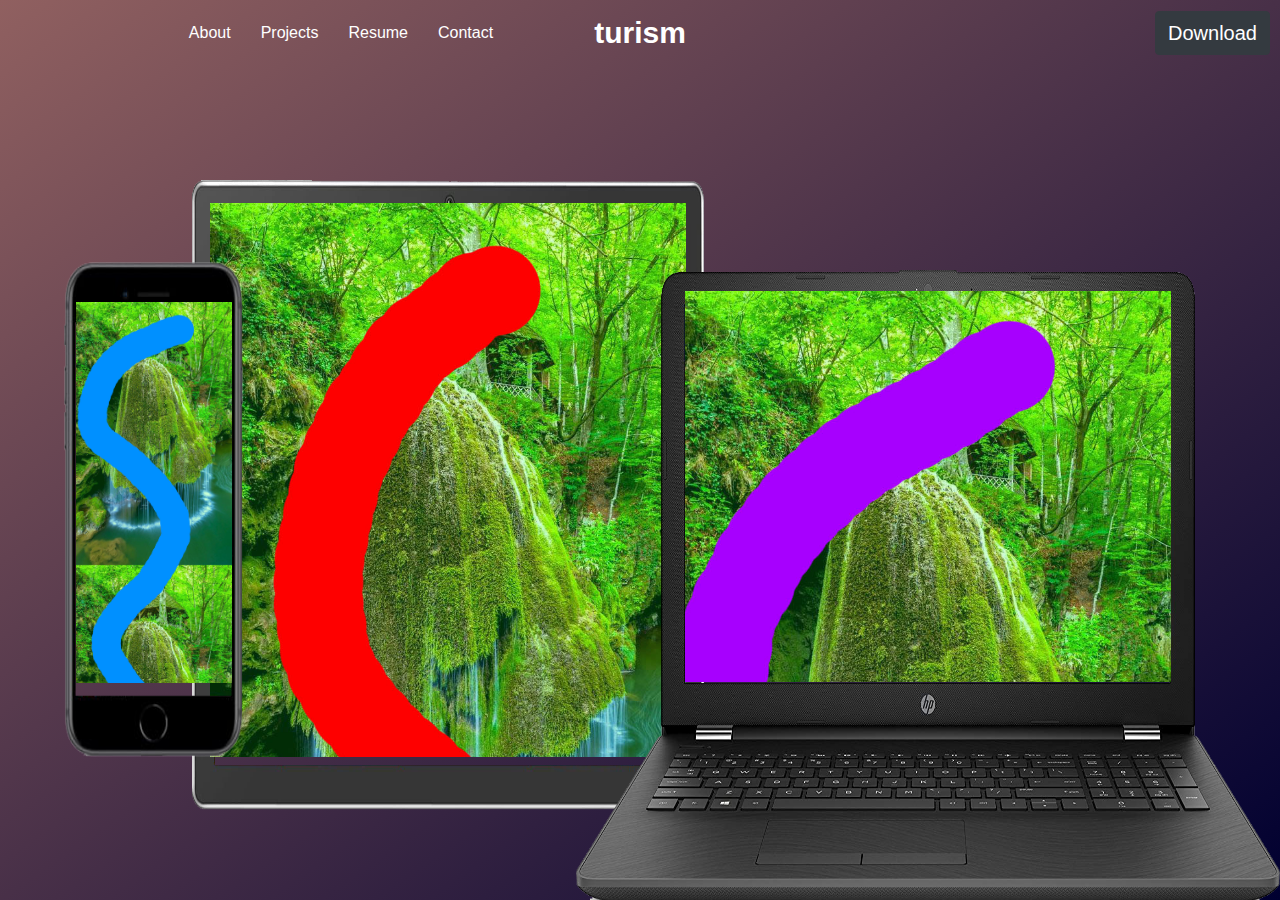
<file: resume.html>
<!doctype html>
<html lang="en">

<head>
   <!-- Required meta tags -->
   <meta charset="utf-8">
   <meta name="viewport" content="width=device-width, initial-scale=1">

   <!-- Bootstrap CSS -->
   <link href="bootstrap/css/bootstrap.min.css" rel="stylesheet">
   <link href="css/style.css" rel="stylesheet">
	<link href="css/resume.css" rel="stylesheet">
	
   <!-- <link href="css/body.css" rel="stylesheet"> -->
   <link rel="stylesheet" href="https://stackpath.bootstrapcdn.com/font-awesome/4.7.0/css/font-awesome.min.css" />
   
   
   <title>Turism</title>
   <link rel="icon" href="image/fab-icon.png" type="image/gif" sizes="16x16">
   
</head>

<body>

   <header class="container-fluid">
      <div class="row">
	  
		<div class="navbar">
		
			<div class="nav-only">
			
				<ul>
					<li><a href="about.html">About</a></li>
					<li><a href="project.html">Projects</a></li>
					<li><a href="resume.html">Resume</a></li>
					<li><a href="contact.html">Contact</a></li>
				
				</ul>
			
			</div>
			
			<div class="title-text"><a href="index.html">turism</a></div>
			
			
			<div class="menu-nav" id="menu_nav">
				<a href="#"><i class="fa fa-bars fa-lg" aria-hidden="true"></i></a>
				
				<!-- ........... -->
				<div class="navbar-2" id="navbar_2">
				
					<ul>
						<li><a href="about.html">About</a></li>
						<li><a href="project.html">Projects</a></li>
						<li><a href="resume.html">Resume</a></li>
						<li><a href="contact.html">Contact</a></li>
						
					</ul>
				
				</div>
				
				<!-- ........... -->
				
			</div>
			
			
			<div class="button-holder">
				<!-- <button type="button" class="btn btn-dark">Download!</button> -->
				<a href="pdf/resumepdf.pdf" target="_blank">
					<button type="button" class="btn btn btn-dark" >Download</button>
				</a>
			</div>
			
		</div>
		
		
		<div class="image-holder-2">
		
		</div>
		
		<div class="image-holder">
		
			<div class="laptop-image">
				<div class="laptop-screen">
					<!-- <div class="screen-image"></div> -->
					<img src="image/laptop_image.jpg" alt="" style=' width: 100%; object-fit: contain-width'/>
				</div>
			</div>
			
			<div class="tablet-image">
				<div class="tablet-screen">
					<!-- <div class="screen-image"></div> -->
					<img src="image/tablet_image.jpg" alt="" style=' width: 100%; object-fit: contain-width'/>
				</div>
			</div>
			
			<div class="phone-image">
				<div class="phone-screen">
					<!-- <div class="screen-image"></div> -->
					<img src="image/phone_image.jpg" alt="" style=' width: 100%; object-fit: contain-width'/>
				</div>
			</div>
			
		</div>
		
	  </div>
   </header>


   <!-- JavaScript -->
   <script type="text/javascript" src="script/jquery-3.5.1.min.js"></script>
   <!-- <script type="text/javascript" src="script/popper.min.js"></script> -->
   <script type="text/javascript" src="bootstrap/js/bootstrap.min.js"></script>
   <script type="text/javascript" src="script/resume.js"></script>
   <script type="text/javascript" src="script/sweetalert.min.js"></script>
   
   <!-- <script src="//cdn.jsdelivr.net/npm/sweetalert2@10"></script> -->

</body>

</html>
</file>
<file: css/style.css>
body{
    margin: 0px;
    padding: 0px;
}



.navbar{
	
	/* border: 1px solid aqua; */
	
	position:relative;
	width:100%;
	display: inline-flex;
	
	/* align-items: center; */
	/* height:auto; */
	
	/* justify-content: center; */
    /* align-items: center; */
	
	margin-top:10px;
	height:45px;
	
}



.navbar .nav-only ul{
	position:relative;
	list-style:none;
	
	/* display:inline-flex; */
	height:100%;
	width:100%;
	
	display: flex;
    justify-content: center;
    align-items: center;
    /* flex-flow: column; */
	/* border: 1px solid yellow; */
	
	z-index:3;
}

.navbar .nav-only ul li{
	/* width:auto; */
	/* position:relative; */
	/* margin-left:3%; */
	margin-right:5%;
	/* padding:5px; */
	/* padding-left:5%; */
	
	display:flex;
	text-align:center;
    align-items: center;
	
	font-weight:500;
	color:white;
	/* border: 1px solid blue; */
	
	/* cursor:pointer; */
	
	
}

.navbar .nav-only ul li a{
	text-decoration:none;
	/* border:1px solid red; */
}

.navbar .nav-only ul li a:hover{
	
	color:yellow;
	transition: color 0.5s;
	/* font-weight:700; */
}


.title-text, .navbar .nav-only ul li a{
	color:white;
	
	transition: color 0.5s;
}



.title-text{
	
	font-size:30px;
	font-weight:900;
	/* color:red; */
	
	position:absolute;
	left: 50%;
	transform: translate(-50%, 0%); 

	/* border: 1px solid black; */
	z-index:3;
}

.title-text a{
	
	text-decoration:none;
	color:white;
	
	transition:all 0.5s;
}

.title-text a:hover{
	
	text-decoration:none;
	color:#00F7FF;
	
	transition:all 0.5s;
}



.menu-nav a{
	color:white;
}

/* For mobile phones: */
@media only screen and (min-width: 0px) {

  
	.search-col-bar{
		position:absolute;
		color:white;
		height:100vh;
		right:0;
		width:auto;
		/* background:red; */
		display:none;
	} 

	.navbar .nav-only{
		/* border: 1px solid red; */
		position:absolute;
		width:50%;
		height:100%;
		/* display: inline-flex; */
		display: none;
	}


	.menu-nav{
		z-index:3;
		position:absolute;
		color:white;
		top:0%;
		margin-top:5px;
		/* border: 1px solid red; */
		display:block;
		
		background:black;
		padding:10px;
		
		border-radius:7px;
	}
	
	.menu-nav .navbar-2{
		border:1px solid gray;
		display:none;
		
		/* display: flex; */
		align-items: center;
		justify-content: center;
		
		/* transform:Scale(1); */
		transition:all 1s;
	}
	
	.menu-nav .navbar-2 ul{
		/* border:1px solid blue; */
		list-style:none;
		/* display:flex; */
		/* left:0%; */
	}

	.menu-nav .navbar-2 ul li{
		/* position:absolute; */
		/* border:1px solid yellow; */
		/* width:100%; */
		transform:translate(-25%,0%);
		margin:4px 0px;
		
		border-bottom:1px solid white;
		padding:0px 10px;
		
	}

	.menu-nav .navbar-2 ul li a{
		/* border:1px solid green; */
		text-decoration:none;
		color:white;
	}

	.menu-nav .navbar-2 ul li:hover{
		
		background: #4E6352;
		border-radius:7px;
		
		transition-duration: 0.5s;
		transition-property: background;
		
	}

}

/* For mobile phones: */
@media only screen and (min-width: 300px) {

  
	.search-col-bar{
		position:absolute;
		color:white;
		height:100vh;
		right:0;
		width:auto;
		display:block;
		/* background:red; */
	} 

	.navbar .nav-only{
		/* border: 1px solid red; */
		position:absolute;
		width:50%;
		height:100%;
		/* display: inline-flex; */
		display: none;
	}


	.menu-nav{
		z-index:3;
		position:absolute;
		color:white;
		top:0%;
		margin-top:5px;
		/* border: 1px solid red; */
		display:block;
		
		background:black;
		padding:10px;
		
		border-radius:7px;
	}
	
	.menu-nav .navbar-2{
		border:1px solid gray;
		display:none;
		
		/* display: flex; */
		align-items: center;
		justify-content: center;
		
		/* transform:Scale(1); */
		transition:all 1s;
	}
	
	.menu-nav .navbar-2 ul{
		/* border:1px solid blue; */
		list-style:none;
		/* display:flex; */
		/* left:0%; */
	}

	.menu-nav .navbar-2 ul li{
		/* position:absolute; */
		/* border:1px solid yellow; */
		/* width:100%; */
		transform:translate(-25%,0%);
		margin:4px 0px;
		
		border-bottom:1px solid white;
		padding:0px 10px;
		
	}

	.menu-nav .navbar-2 ul li a{
		/* border:1px solid green; */
		text-decoration:none;
		color:white;
	}

	.menu-nav .navbar-2 ul li:hover{
		
		background: #4E6352;
		border-radius:7px;
		
		transition-duration: 0.5s;
		transition-property: background;
		
	}

}
@media only screen and (min-width: 500px) {
  /* For tablets: */
  
	.search-col-bar{
		position:absolute;
		color:white;
		height:100vh;
		right:0;
		width:auto;
		/* background:red; */
	} 

	.navbar .nav-only{
		/* border: 1px solid red; */
		position:absolute;
		width:50%;
		height:100%;
		/* display: inline-flex; */
		display: none;
	}


	.menu-nav{
		z-index:3;
		position:absolute;
		color:white;
		top:0%;
		margin-top:5px;
		/* border: 1px solid red; */
		display:block;
		
		background:black;
		padding:10px;
		
		border-radius:7px;
	}
	
	.menu-nav .navbar-2{
		/* border:1px solid gray; */
		display:none;
		
		/* display: flex; */
		align-items: center;
		justify-content: center;
		
		/* transform:Scale(1); */
		transition:all 1s;
	}
	
	.menu-nav .navbar-2 ul{
		/* border:1px solid blue; */
		list-style:none;
		/* display:flex; */
		/* left:0%; */
	}

	.menu-nav .navbar-2 ul li{
		/* position:absolute; */
		/* border:1px solid yellow; */
		/* width:100%; */
		transform:translate(-25%,0%);
		margin:4px 0px;
		
		border-bottom:1px solid white;
		padding:0px 10px;
		
	}

	.menu-nav .navbar-2 ul li a{
		/* border:1px solid green; */
		text-decoration:none;
		color:white;
	}

	.menu-nav .navbar-2 ul li:hover{
		
		background: #4E6352;
		border-radius:7px;
		
		transition-duration: 0.5s;
		transition-property: background;
		
	}

	
	

}

@media only screen and (min-width: 950px) {
  /* For desktop: */
	.search-col-bar{
		position:absolute;
		color:white;
		height:100vh;
		right:0;
		/* width:auto; */
		/* border: 1px solid red; */
		/* background:green; */
	}
	
	.navbar .nav-only{
		/* border: 1px solid red; */
		position:absolute;
		width:50%;
		height:100%;
		display: inline-flex;
		display: flex;
	}
	
	.menu-nav{
		z-index:3;
		position:absolute;
		color:white;
		
		/* border: 1px solid red; */
		display:none;
	}
	
}
</file>
<file: css/resume.css>
header{
    /* background: url(../image/10.jpg) no-repeat center center / cover; */
    min-height: 100vh;
    /* min-height: 100px; */
    width: 100%;
    /* display: flex; */
    /* justify-content: center; */
    /* align-items: center; */
    /* flex-flow: column; */
	
	background: red;
	/* background: linear-gradient(to top right, #660066 0%, #800000 100%); */
	
	/* position:absolute; */
	/* border:1px solid lime; */
	
}



.image-holder{
	position:absolute;
	/* border:1px solid lime; */
	width: 100%;
    height:100%;
	/* margin-top:55px; */
    /* justify-content: center; */
	display:flex;
	/* background:#101311; */
	
	/* background: linear-gradient(to bottom right, #906060 0%, #000030 100%); */
	/* background: url(../image/resume.png) no-repeat center center / cover; */
	
}


@media only screen and (min-width: 0px) {
	
	.button-holder{
		position:absolute;
		/* border:1px solid lime; */
		/* width:100%; */
		/* display: flex; */
		right:0%;
		z-index:3;
		
		margin-right:5px;
		
		font-size:10px;
	}

	.button-holder .btn {
		/* position:absolute; */
		font-size:7px;
		/* font-size:10px; */
		/* border:1px solid red; */
		/* right:0%; */
	}


	.laptop-image{
		position:relative;
		/* border:1px solid red; */
		
		width: 90%;
		height:45%;
		
		margin-top:85px;
		justify-content: center;
		display:flex;
		
		margin-left:5%;
		bottom:0;
		background: url(../image/resume_laptop.png) no-repeat center center / 100% 100%;
		
		z-index:3;
		
		/* display:none; */
	}

	.laptop-image .laptop-screen{
		position:absolute;
		/* border:1px solid lime; */
		width: 69%;
		height:62%;
		/* margin-top:55px; */
		justify-content: center;
		
		/* right:0; */
		margin-top:3%;
		/* background: url(../image/1.jpg) no-repeat center center / 100% 100%; */
		
		
		overflow:hidden;
		overflow-y: scroll;
		
		
	}

	.laptop-image .laptop-screen::-webkit-scrollbar { 
		display: none;  /* Safari and Chrome */
	}

	.tablet-image{
		position:absolute;
		/* border:1px solid red; */
		width: 90%;
		height:45%;
		/* margin-top:55px; */
		justify-content: center;
		display:flex;
		
		left:5%;
		top:70%;
		
		background: url(../image/resume_tablet.png) no-repeat center center / 100% 100%;
		z-index:2;
		
		/* display:none; */
	}

	.tablet-image .tablet-screen{
		position:absolute;
		/* border:1px solid lime; */
		width: 93%;
		height:88%;
		/* margin-top:55px; */
		justify-content: center;
		
		/* right:0; */
		margin-top:4.5%;
		/* background: url(../image/1.jpg) no-repeat center center / 100% 100%; */
		
		
		overflow:hidden;
		overflow-y: scroll;
	}

	.tablet-image .tablet-screen::-webkit-scrollbar { 
		display: none;  /* Safari and Chrome */
	}

	.phone-image{
		position:absolute;
		/* border:1px solid red; */
		width: 70%;
		height:80%;
		top:110%;
		justify-content: center;
		display:flex;
		margin-left:15%;
		margin-top:80px;
		background: url(../image/resume_phone.png) no-repeat center center / 100% 100%;
		/* display: none; */
		z-index:3;
	}

	.phone-image .phone-screen{
		position:absolute;
		/* border:1px solid lime; */
		width: 87%;
		height:77%;
		/* margin-top:55px; */
		justify-content: center;
		
		/* right:0; */
		margin-top:22.5%;
		/* background: url(../image/1.jpg) no-repeat center center / 100% 100%; */
		
		
		overflow:hidden;
		overflow-y: scroll;
		
		background:white;
	}

	.phone-image .phone-screen::-webkit-scrollbar { 
		display: none;  /* Safari and Chrome */
	}
	
	
	.image-holder-2{
		position:absolute;
		/* border:1px solid lime; */
		width: 100%;
		height:220%;
		background: linear-gradient(to bottom right, #906060 0%, #000030 100%);
	}
}

@media only screen and (min-width: 450px) {
	
	.button-holder{
		position:absolute;
		/* border:1px solid lime; */
		/* width:100%; */
		/* display: flex; */
		right:0%;
		z-index:3;
		
		margin-right:10px;
	}

	.button-holder .btn {
		/* position:absolute; */
		
		font-size:10px;
		/* border:1px solid red; */
		/* right:0%; */
	}


	.laptop-image{
		position:absolute;
		/* border:1px solid red; */
		width: 55%;
		height:70%;
		margin-top:55px;
		justify-content: center;
		display:flex;
		right:0;
		bottom:0;
		background: url(../image/resume_laptop.png) no-repeat center center / 100% 100%;
		
		z-index:3;
		
		display:none;
	}

	.laptop-image .laptop-screen{
		position:absolute;
		/* border:1px solid lime; */
		width: 69%;
		height:62%;
		/* margin-top:55px; */
		justify-content: center;
		
		/* right:0; */
		margin-top:3%;
		/* background: url(../image/1.jpg) no-repeat center center / 100% 100%; */
		
		
		overflow:hidden;
		overflow-y: scroll;
		
		
	}

	.laptop-image .laptop-screen::-webkit-scrollbar { 
		display: none;  /* Safari and Chrome */
	}

	.tablet-image{
		position:relative;
		/* border:1px solid red; */
		width: 70%;
		height:60%;
		/* margin-top:55px; */
		justify-content: center;
		display:flex;
		
		left:25%;
		top:27%;
		
		background: url(../image/resume_tablet.png) no-repeat center center / 100% 100%;
		z-index:2;
	}

	.tablet-image .tablet-screen{
		position:absolute;
		/* border:1px solid lime; */
		width: 93%;
		height:88%;
		/* margin-top:55px; */
		justify-content: center;
		
		/* right:0; */
		margin-top:4.5%;
		/* background: url(../image/1.jpg) no-repeat center center / 100% 100%; */
		
		
		overflow:hidden;
		overflow-y: scroll;
	}

	.tablet-image .tablet-screen::-webkit-scrollbar { 
		display: none;  /* Safari and Chrome */
	}

	.phone-image{
		position:absolute;
		/* border:1px solid red; */
		width: 25%;
		height:55%;
		/* margin-top:55px; */
		justify-content: center;
		display:flex;
		left:-5%;
		top:23%;
		background: url(../image/resume_phone.png) no-repeat center center / 100% 100%;
		
		z-index:3;
	}

	.phone-image .phone-screen{
		position:absolute;
		/* border:1px solid lime; */
		width: 87%;
		height:77%;
		/* margin-top:55px; */
		justify-content: center;
		
		/* right:0; */
		margin-top:21%;
		/* background: url(../image/1.jpg) no-repeat center center / 100% 100%; */
		
		
		overflow:hidden;
		overflow-y: scroll;
		
		background:white;
	}

	.phone-image .phone-screen::-webkit-scrollbar { 
		display: none;  /* Safari and Chrome */
	}
	
	.image-holder-2{
		position:absolute;
		/* border:1px solid lime; */
		width: 100%;
		height:100%;
		background: linear-gradient(to bottom right, #906060 0%, #000030 100%);
	}
	
}


@media only screen and (min-width: 750px) {
	
	.button-holder{
		position:absolute;
		/* border:1px solid lime; */
		/* width:100%; */
		/* display: flex; */
		right:0%;
		z-index:3;
		
		margin-right:10px;
	}

	.button-holder .btn {
		/* position:absolute; */
		font-size:15px;
		
		/* border:1px solid red; */
		/* right:0%; */
	}


	.laptop-image{
		position:absolute;
		/* border:1px solid red; */
		width: 55%;
		height:70%;
		margin-top:55px;
		justify-content: center;
		display:flex;
		right:0;
		bottom:0;
		background: url(../image/resume_laptop.png) no-repeat center center / 100% 100%;
		
		z-index:3;
		
		display:none;
	}

	.laptop-image .laptop-screen{
		position:absolute;
		/* border:1px solid lime; */
		width: 69%;
		height:62%;
		/* margin-top:55px; */
		justify-content: center;
		
		/* right:0; */
		margin-top:3%;
		/* background: url(../image/1.jpg) no-repeat center center / 100% 100%; */
		
		
		overflow:hidden;
		overflow-y: scroll;
		
		
	}

	.laptop-image .laptop-screen::-webkit-scrollbar { 
		display: none;  /* Safari and Chrome */
	}

	.tablet-image{
		position:absolute;
		/* border:1px solid red; */
		width: 65%;
		height:70%;
		/* margin-top:55px; */
		justify-content: center;
		display:flex;
		
		left:25%;
		top:20%;
		
		background: url(../image/resume_tablet.png) no-repeat center center / 100% 100%;
		z-index:2;
	}

	.tablet-image .tablet-screen{
		position:absolute;
		/* border:1px solid lime; */
		width: 93%;
		height:88%;
		/* margin-top:55px; */
		justify-content: center;
		
		/* right:0; */
		margin-top:4.5%;
		/* background: url(../image/1.jpg) no-repeat center center / 100% 100%; */
		
		
		overflow:hidden;
		overflow-y: scroll;
	}

	.tablet-image .tablet-screen::-webkit-scrollbar { 
		display: none;  /* Safari and Chrome */
	}

	.phone-image{
		position:absolute;
		/* border:1px solid red; */
		width: 20%;
		height:55%;
		margin-top:55px;
		justify-content: center;
		display:flex;
		left:0%;
		bottom:5%;
		background: url(../image/resume_phone.png) no-repeat center center / 100% 100%;
		
		z-index:3;
	}

	.phone-image .phone-screen{
		position:absolute;
		/* border:1px solid lime; */
		width: 87%;
		height:77%;
		/* margin-top:55px; */
		justify-content: center;
		
		/* right:0; */
		margin-top:22.5%;
		/* background: url(../image/1.jpg) no-repeat center center / 100% 100%; */
		
		
		overflow:hidden;
		overflow-y: scroll;
		
		background:white;
	}

	.phone-image .phone-screen::-webkit-scrollbar { 
		display: none;  /* Safari and Chrome */
	}
	
	.image-holder-2{
		position:absolute;
		/* border:1px solid lime; */
		width: 100%;
		height:100%;
		background: linear-gradient(to bottom right, #906060 0%, #000030 100%);
	}

}


@media only screen and (min-width: 950px) {
	
		
	.button-holder{
		position:absolute;
		/* border:1px solid lime; */
		/* width:100%; */
		/* display: flex; */
		right:0%;
		z-index:3;
		
		margin-right:10px;
	}

	.button-holder .btn {
		/* position:absolute; */
		font-size:20px;
		
		/* border:1px solid red; */
		/* right:0%; */
	}


	.laptop-image{
		position:absolute;
		/* border:1px solid red; */
		width: 55%;
		height:70%;
		margin-top:55px;
		justify-content: center;
		display:flex;
		right:0;
		bottom:0;
		background: url(../image/resume_laptop.png) no-repeat center center / 100% 100%;
		
		z-index:3;
	}

	.laptop-image .laptop-screen{
		position:absolute;
		/* border:1px solid lime; */
		width: 69%;
		height:62%;
		/* margin-top:55px; */
		justify-content: center;
		
		/* right:0; */
		margin-top:3%;
		/* background: url(../image/1.jpg) no-repeat center center / 100% 100%; */
		
		
		overflow:hidden;
		overflow-y: scroll;
	}

	.laptop-image .laptop-screen::-webkit-scrollbar { 
		display: none;  /* Safari and Chrome */
	}

	.tablet-image{
		position:absolute;
		/* border:1px solid red; */
		width: 40%;
		height:70%;
		/* margin-top:55px; */
		justify-content: center;
		display:flex;
		
		left:15%;
		top:20%;
		
		background: url(../image/resume_tablet.png) no-repeat center center / 100% 100%;
		z-index:2;
	}

	.tablet-image .tablet-screen{
		position:absolute;
		/* border:1px solid lime; */
		width: 93%;
		height:88%;
		/* margin-top:55px; */
		justify-content: center;
		
		/* right:0; */
		margin-top:4.5%;
		/* background: url(../image/1.jpg) no-repeat center center / 100% 100%; */
		
		
		overflow:hidden;
		overflow-y: scroll;
	}

	.tablet-image .tablet-screen::-webkit-scrollbar { 
		display: none;  /* Safari and Chrome */
	}

	.phone-image{
		position:absolute;
		/* border:1px solid red; */
		width: 14%;
		height:55%;
		margin-top:55px;
		justify-content: center;
		display:flex;
		left:-10%;
		bottom:0;
		background: url(../image/resume_phone.png) no-repeat center center / 100% 100%;
		
		z-index:3;
	}

	.phone-image .phone-screen{
		position:absolute;
		/* border:1px solid lime; */
		width: 87%;
		height:77%;
		/* margin-top:55px; */
		justify-content: center;
		
		/* right:0; */
		margin-top:22.5%;
		/* background: url(../image/1.jpg) no-repeat center center / 100% 100%; */
		
		
		overflow:hidden;
		overflow-y: scroll;
		
		background:white;
	}

	.phone-image .phone-screen::-webkit-scrollbar { 
		display: none;  /* Safari and Chrome */
	}

	.image-holder-2{
		position:absolute;
		/* border:1px solid lime; */
		width: 100%;
		height:100%;
		background: linear-gradient(to bottom right, #906060 0%, #000030 100%);
	}

}
</file>
